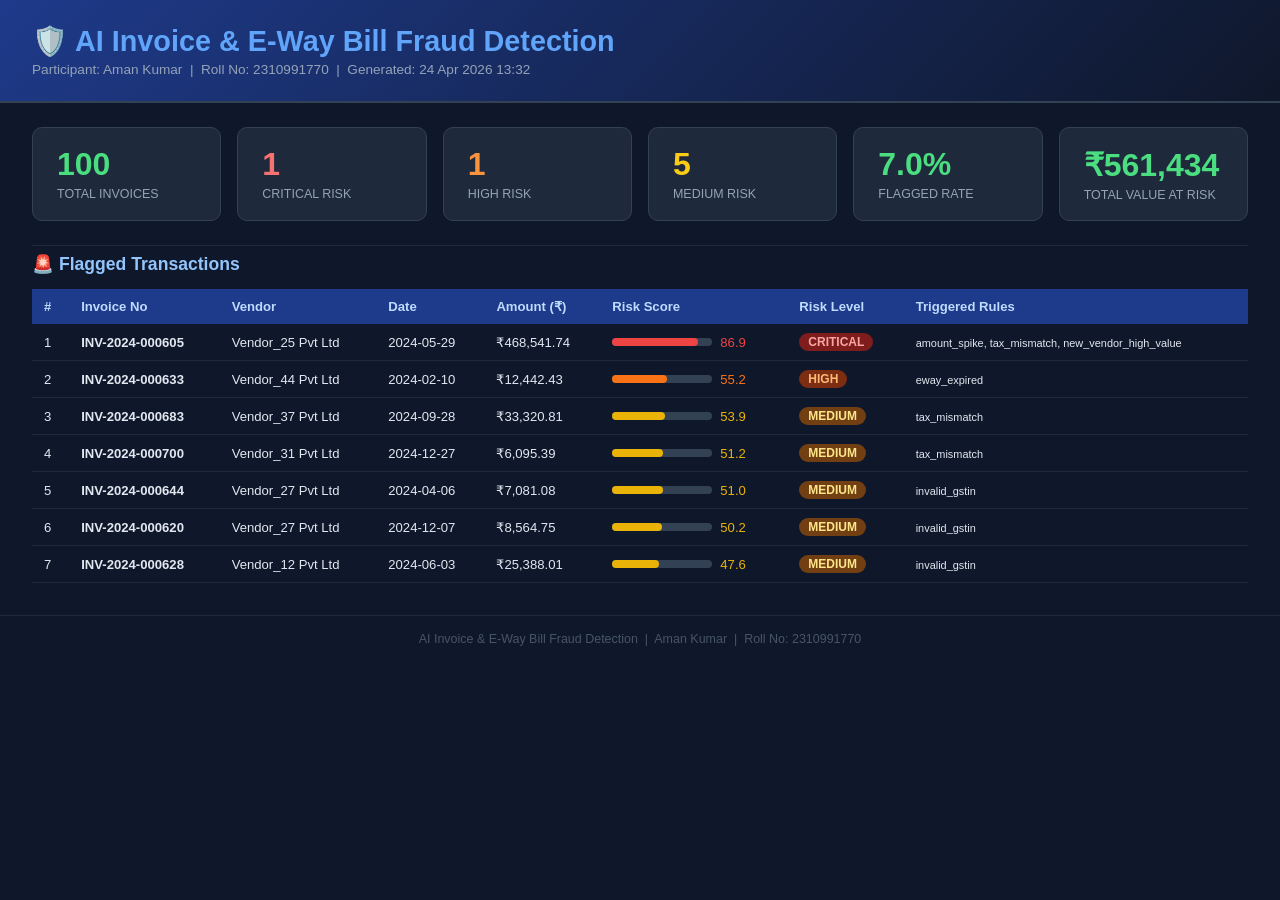
<file: Fraud Detection Project/fraud_detection_project/output/dashboard.html>
<!DOCTYPE html>
<html lang="en">
<head>
<meta charset="UTF-8">
<meta name="viewport" content="width=device-width, initial-scale=1.0">
<title>AI Fraud Detection Dashboard</title>
<style>
  * { box-sizing: border-box; margin: 0; padding: 0; }
  body { font-family: 'Segoe UI', sans-serif; background: #0f172a; color: #e2e8f0; }
  header { background: linear-gradient(135deg, #1e3a8a, #0f172a);
            padding: 24px 32px; border-bottom: 2px solid #334155; }
  header h1 { font-size: 1.8rem; color: #60a5fa; }
  header p  { font-size: 0.85rem; color: #94a3b8; margin-top: 4px; }
  .kpi-bar { display: flex; gap: 16px; padding: 24px 32px; flex-wrap: wrap; }
  .kpi { background: #1e293b; border: 1px solid #334155; border-radius: 10px;
          padding: 18px 24px; flex: 1; min-width: 160px; }
  .kpi .val { font-size: 2rem; font-weight: 700; }
  .kpi .lbl { font-size: 0.78rem; color: #94a3b8; margin-top: 4px; text-transform: uppercase; }
  .kpi.critical .val { color: #f87171; }
  .kpi.high .val     { color: #fb923c; }
  .kpi.medium .val   { color: #facc15; }
  .kpi.ok .val       { color: #4ade80; }
  .section { padding: 0 32px 32px; }
  h2 { font-size: 1.1rem; color: #93c5fd; margin-bottom: 14px; padding-top: 8px;
        border-top: 1px solid #1e293b; }
  table { width: 100%; border-collapse: collapse; font-size: 0.82rem; }
  th { background: #1e3a8a; color: #bfdbfe; padding: 10px 12px; text-align: left; }
  td { padding: 9px 12px; border-bottom: 1px solid #1e293b; }
  tr:hover td { background: #1e293b; }
  .badge { display: inline-block; padding: 2px 9px; border-radius: 999px;
            font-size: 0.75rem; font-weight: 600; }
  .CRITICAL { background: #7f1d1d; color: #fca5a5; }
  .HIGH     { background: #7c2d12; color: #fdba74; }
  .MEDIUM   { background: #713f12; color: #fde68a; }
  .LOW      { background: #14532d; color: #86efac; }
  .score-bar { display: flex; align-items: center; gap: 8px; }
  .bar-outer { background: #334155; border-radius: 4px; height: 8px; width: 100px; }
  .bar-inner { height: 8px; border-radius: 4px; }
  footer { padding: 16px 32px; color: #475569; font-size: 0.78rem;
            border-top: 1px solid #1e293b; text-align: center; }
</style>
</head>
<body>
<header>
  <h1>🛡️ AI Invoice &amp; E-Way Bill Fraud Detection</h1>
  <p>Participant: Aman Kumar &nbsp;|&nbsp; Roll No: 2310991770 &nbsp;|&nbsp;
     Generated: 24 Apr 2026 13:32</p>
</header>

<div class="kpi-bar">
  <div class="kpi ok">
    <div class="val">100</div>
    <div class="lbl">Total Invoices</div>
  </div>
  <div class="kpi critical">
    <div class="val">1</div>
    <div class="lbl">Critical Risk</div>
  </div>
  <div class="kpi high">
    <div class="val">1</div>
    <div class="lbl">High Risk</div>
  </div>
  <div class="kpi medium">
    <div class="val">5</div>
    <div class="lbl">Medium Risk</div>
  </div>
  <div class="kpi ok">
    <div class="val">7.0%</div>
    <div class="lbl">Flagged Rate</div>
  </div>
  <div class="kpi ok">
    <div class="val">₹561,434</div>
    <div class="lbl">Total Value at Risk</div>
  </div>
</div>

<div class="section">
  <h2>🚨 Flagged Transactions</h2>
  <table>
    <thead>
      <tr>
        <th>#</th>
        <th>Invoice No</th>
        <th>Vendor</th>
        <th>Date</th>
        <th>Amount (₹)</th>
        <th>Risk Score</th>
        <th>Risk Level</th>
        <th>Triggered Rules</th>
      </tr>
    </thead>
    <tbody>
      <tr>
        <td>1</td>
        <td><b>INV-2024-000605</b></td>
        <td>Vendor_25 Pvt Ltd</td>
        <td>2024-05-29</td>
        <td>₹468,541.74</td>
        <td>
          <div class="score-bar">
            <div class="bar-outer"><div class="bar-inner" style="width:86%;background:#ef4444"></div></div>
            <span style="color:#ef4444">86.9</span>
          </div>
        </td>
        <td><span class="badge CRITICAL">CRITICAL</span></td>
        <td><small>amount_spike, tax_mismatch, new_vendor_high_value</small></td>
      </tr>
      <tr>
        <td>2</td>
        <td><b>INV-2024-000633</b></td>
        <td>Vendor_44 Pvt Ltd</td>
        <td>2024-02-10</td>
        <td>₹12,442.43</td>
        <td>
          <div class="score-bar">
            <div class="bar-outer"><div class="bar-inner" style="width:55%;background:#f97316"></div></div>
            <span style="color:#f97316">55.2</span>
          </div>
        </td>
        <td><span class="badge HIGH">HIGH</span></td>
        <td><small>eway_expired</small></td>
      </tr>
      <tr>
        <td>3</td>
        <td><b>INV-2024-000683</b></td>
        <td>Vendor_37 Pvt Ltd</td>
        <td>2024-09-28</td>
        <td>₹33,320.81</td>
        <td>
          <div class="score-bar">
            <div class="bar-outer"><div class="bar-inner" style="width:53%;background:#eab308"></div></div>
            <span style="color:#eab308">53.9</span>
          </div>
        </td>
        <td><span class="badge MEDIUM">MEDIUM</span></td>
        <td><small>tax_mismatch</small></td>
      </tr>
      <tr>
        <td>4</td>
        <td><b>INV-2024-000700</b></td>
        <td>Vendor_31 Pvt Ltd</td>
        <td>2024-12-27</td>
        <td>₹6,095.39</td>
        <td>
          <div class="score-bar">
            <div class="bar-outer"><div class="bar-inner" style="width:51%;background:#eab308"></div></div>
            <span style="color:#eab308">51.2</span>
          </div>
        </td>
        <td><span class="badge MEDIUM">MEDIUM</span></td>
        <td><small>tax_mismatch</small></td>
      </tr>
      <tr>
        <td>5</td>
        <td><b>INV-2024-000644</b></td>
        <td>Vendor_27 Pvt Ltd</td>
        <td>2024-04-06</td>
        <td>₹7,081.08</td>
        <td>
          <div class="score-bar">
            <div class="bar-outer"><div class="bar-inner" style="width:51%;background:#eab308"></div></div>
            <span style="color:#eab308">51.0</span>
          </div>
        </td>
        <td><span class="badge MEDIUM">MEDIUM</span></td>
        <td><small>invalid_gstin</small></td>
      </tr>
      <tr>
        <td>6</td>
        <td><b>INV-2024-000620</b></td>
        <td>Vendor_27 Pvt Ltd</td>
        <td>2024-12-07</td>
        <td>₹8,564.75</td>
        <td>
          <div class="score-bar">
            <div class="bar-outer"><div class="bar-inner" style="width:50%;background:#eab308"></div></div>
            <span style="color:#eab308">50.2</span>
          </div>
        </td>
        <td><span class="badge MEDIUM">MEDIUM</span></td>
        <td><small>invalid_gstin</small></td>
      </tr>
      <tr>
        <td>7</td>
        <td><b>INV-2024-000628</b></td>
        <td>Vendor_12 Pvt Ltd</td>
        <td>2024-06-03</td>
        <td>₹25,388.01</td>
        <td>
          <div class="score-bar">
            <div class="bar-outer"><div class="bar-inner" style="width:47%;background:#eab308"></div></div>
            <span style="color:#eab308">47.6</span>
          </div>
        </td>
        <td><span class="badge MEDIUM">MEDIUM</span></td>
        <td><small>invalid_gstin</small></td>
      </tr>
    </tbody>
  </table>
</div>

<footer>
  AI Invoice &amp; E-Way Bill Fraud Detection &nbsp;|&nbsp;
  Aman Kumar &nbsp;|&nbsp; Roll No: 2310991770
</footer>
</body>
</html>
</file>
